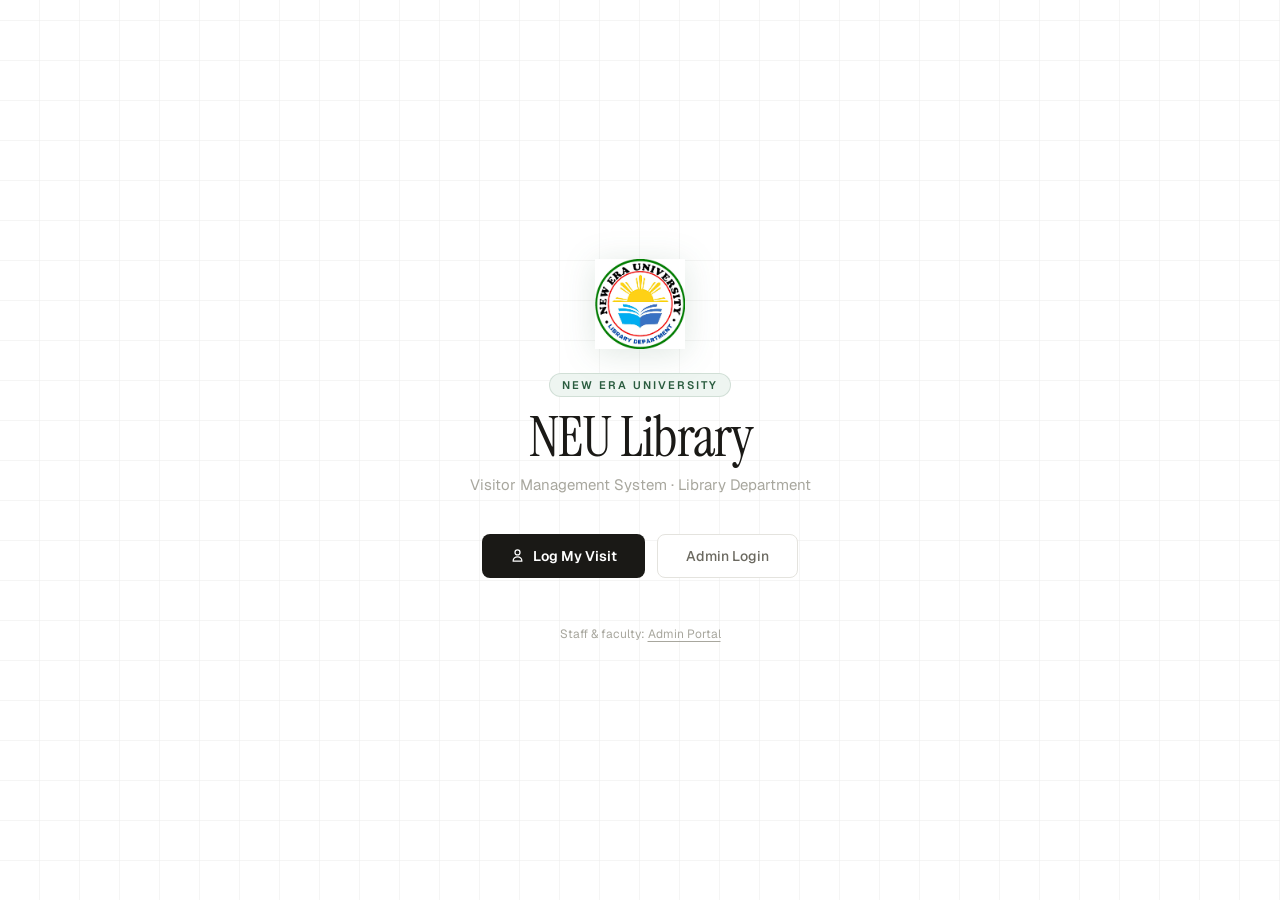
<file: index.html>
<!DOCTYPE html>
<html lang="en">
<head>
  <meta charset="UTF-8"/>
  <meta name="viewport" content="width=device-width, initial-scale=1.0"/>
  <title>NEU Library</title>
  <link rel="stylesheet" href="style.css"/>
</head>
<body>
  <div class="landing">
    <div class="landing-content">
      <img src="neweralogo.png" alt="NEU" class="landing-logo"/>
      <div class="landing-eyebrow">New Era University</div>
      <h1>NEU Library</h1>
      <p class="landing-sub">Visitor Management System · Library Department</p>
      <div class="landing-buttons">
        <a href="visitor.html" class="btn-primary">
          <svg width="15" height="15" fill="none" stroke="currentColor" viewBox="0 0 24 24"><path stroke-linecap="round" stroke-linejoin="round" stroke-width="2" d="M16 7a4 4 0 11-8 0 4 4 0 018 0zM12 14a7 7 0 00-7 7h14a7 7 0 00-7-7z"/></svg>
          Log My Visit
        </a>
        <a href="admin-login.html" class="btn-secondary">Admin Login</a>
      </div>
      <div class="landing-footer">
        Staff & faculty: <a href="admin-login.html">Admin Portal</a>
      </div>
    </div>
  </div>
</body>
</html>
</file>
<file: style.css>
@import url('https://fonts.googleapis.com/css2?family=Instrument+Serif:ital@0;1&family=Geist:wght@300;400;500;600;700&display=swap');

*, *::before, *::after { margin:0; padding:0; box-sizing:border-box; }

:root {
  --white: #ffffff;
  --off: #f7f7f5;
  --off2: #f0efec;
  --border: #e4e3de;
  --text: #1a1916;
  --text2: #6b6960;
  --text3: #a8a79e;
  --accent: #2a5c3f;
  --accent-pale: #eef5f1;
  --red: #c0392b;
  --red-pale: #fdf1f0;
  --green: #166534;
}

body {
  font-family: 'Geist', sans-serif;
  background: var(--off);
  color: var(--text);
  min-height: 100vh;
  -webkit-font-smoothing: antialiased;
}


.page::before,
.landing::before {
  content: '';
  position: absolute;
  inset: 0;
  background-image:
    repeating-linear-gradient(0deg, transparent, transparent 39px, #ebebea 40px),
    repeating-linear-gradient(90deg, transparent, transparent 39px, #ebebea 40px);
  pointer-events: none;
  z-index: 0;
}


.page {
  position: relative;
  min-height: 100vh;
  display: flex;
  align-items: center;
  justify-content: center;
  padding: 32px 16px;
}


.card {
  background: var(--white);
  border: 1px solid var(--border);
  border-radius: 16px;
  padding: 40px 36px;
  width: 100%;
  max-width: 480px;
  position: relative;
  z-index: 1;
  box-shadow: 0 4px 24px rgba(26,25,22,0.07);
  animation: fadeUp 0.5s cubic-bezier(.16,1,.3,1) both;
}

.card.sm { max-width: 400px; text-align: center; }
.card.md { max-width: 420px; text-align: center; }

@keyframes fadeUp {
  from { opacity:0; transform:translateY(16px); }
  to   { opacity:1; transform:translateY(0); }
}


.card-top {
  display: flex;
  align-items: center;
  gap: 14px;
  margin-bottom: 28px;
  padding-bottom: 20px;
  border-bottom: 1px solid var(--border);
}

.card-top img { width: 42px; height: 42px; }
.card-top h1 { font-family: 'Instrument Serif', serif; font-size: 22px; font-weight: 400; line-height: 1.1; }
.card-top p  { font-size: 12px; color: var(--text3); margin-top: 3px; }


h1.serif {
  font-family: 'Instrument Serif', serif;
  font-size: 28px;
  font-weight: 400;
  margin-bottom: 6px;
}

p.subtitle {
  font-size: 13px;
  color: var(--text3);
  margin-bottom: 28px;
  line-height: 1.5;
}


.email-badge {
  display: inline-flex;
  align-items: center;
  gap: 6px;
  background: var(--off);
  border: 1px solid var(--border);
  border-radius: 6px;
  padding: 6px 10px;
  font-size: 12px;
  color: var(--text2);
  margin-bottom: 20px;
  font-weight: 500;
}

.email-badge svg { width: 12px; height: 12px; opacity: 0.5; flex-shrink: 0; }


.fg { margin-bottom: 16px; }

.fg label {
  display: block;
  font-size: 11px;
  font-weight: 600;
  color: var(--text3);
  text-transform: uppercase;
  letter-spacing: 0.7px;
  margin-bottom: 6px;
}

.fg input,
.fg select {
  width: 100%;
  padding: 10px 12px;
  border: 1px solid var(--border);
  border-radius: 8px;
  font-family: 'Geist', sans-serif;
  font-size: 13.5px;
  color: var(--text);
  background: var(--white);
  outline: none;
  transition: border 0.15s, box-shadow 0.15s;
  appearance: none;
  -webkit-appearance: none;
}

.fg select {
  background-image: url("data:image/svg+xml,%3Csvg xmlns='http://www.w3.org/2000/svg' width='12' height='8' viewBox='0 0 12 8'%3E%3Cpath d='M1 1l5 5 5-5' stroke='%23a8a79e' stroke-width='1.5' fill='none' stroke-linecap='round'/%3E%3C/svg%3E");
  background-repeat: no-repeat;
  background-position: right 12px center;
  padding-right: 34px;
}

.fg input:focus,
.fg select:focus {
  border-color: var(--accent);
  box-shadow: 0 0 0 3px rgba(42,92,63,0.08);
}

.checkbox-row {
  display: flex;
  align-items: center;
  gap: 10px;
  padding: 10px 12px;
  background: var(--off);
  border: 1px solid var(--border);
  border-radius: 8px;
  margin-bottom: 16px;
  cursor: pointer;
}

.checkbox-row input[type="checkbox"] {
  width: 16px; height: 16px;
  accent-color: var(--accent);
  flex-shrink: 0;
  cursor: pointer;
}

.checkbox-row label {
  font-size: 13.5px;
  color: var(--text);
  cursor: pointer;
  font-weight: 500;
}


.btn-primary {
  display: inline-flex;
  align-items: center;
  justify-content: center;
  gap: 8px;
  padding: 12px 28px;
  background: var(--text);
  color: var(--white);
  border: none;
  border-radius: 8px;
  font-family: 'Geist', sans-serif;
  font-size: 14px;
  font-weight: 600;
  cursor: pointer;
  text-decoration: none;
  transition: background 0.15s, transform 0.15s;
}
.btn-primary:hover { background: #333; transform: translateY(-1px); }
.btn-primary.full { width: 100%; }

.btn-secondary {
  display: inline-flex;
  align-items: center;
  justify-content: center;
  padding: 12px 28px;
  background: var(--white);
  color: var(--text2);
  border: 1px solid var(--border);
  border-radius: 8px;
  font-family: 'Geist', sans-serif;
  font-size: 14px;
  font-weight: 500;
  cursor: pointer;
  text-decoration: none;
  transition: background 0.15s, transform 0.15s;
}
.btn-secondary:hover { background: var(--off); transform: translateY(-1px); }

.btn-google {
  display: flex;
  align-items: center;
  justify-content: center;
  gap: 10px;
  width: 100%;
  padding: 12px;
  border: 1px solid var(--border);
  border-radius: 8px;
  background: var(--white);
  font-family: 'Geist', sans-serif;
  font-size: 14px;
  font-weight: 500;
  color: var(--text);
  cursor: pointer;
  transition: background 0.15s, box-shadow 0.15s, transform 0.15s;
}
.btn-google:hover { background: var(--off); box-shadow: 0 2px 8px rgba(26,25,22,0.08); transform: translateY(-1px); }
.btn-google img { width: 18px; height: 18px; }

.btn-ghost {
  background: none;
  border: none;
  color: var(--text3);
  font-size: 13px;
  font-family: 'Geist', sans-serif;
  cursor: pointer;
  transition: color 0.15s;
  padding: 4px 8px;
}
.btn-ghost:hover { color: var(--text2); }


.msg {
  font-size: 13px;
  margin-top: 12px;
  padding: 10px 12px;
  border-radius: 7px;
  display: none;
}
.msg:not(:empty) { display: block; }
.msg.error   { background: var(--red-pale); color: var(--red); border: 1px solid #fecaca; }
.msg.success { background: var(--accent-pale); color: var(--accent); border: 1px solid rgba(42,92,63,0.2); }

.divider { height: 1px; background: var(--border); margin: 24px 0; }

/* ── BACK LINK ── */
.back-link {
  display: inline-flex;
  align-items: center;
  gap: 5px;
  font-size: 12px;
  color: var(--text3);
  text-decoration: none;
  transition: color 0.15s;
}
.back-link:hover { color: var(--text2); }


.check-wrap {
  width: 60px; height: 60px;
  background: var(--accent-pale);
  border: 1.5px solid rgba(42,92,63,0.2);
  border-radius: 16px;
  display: flex;
  align-items: center;
  justify-content: center;
  margin: 0 auto 20px;
}
.check-wrap svg { width: 28px; height: 28px; stroke: var(--accent); }


.landing {
  position: relative;
  min-height: 100vh;
  display: flex;
  flex-direction: column;
  align-items: center;
  justify-content: center;
  text-align: center;
  padding: 48px 24px;
  background: var(--white);
}

.landing-content {
  position: relative;
  z-index: 1;
  display: flex;
  flex-direction: column;
  align-items: center;
  animation: fadeUp 0.6s cubic-bezier(.16,1,.3,1) both;
}

.landing-logo {
  width: 90px; height: 90px;
  margin-bottom: 24px;
  filter: drop-shadow(0 4px 16px rgba(42,92,63,0.15));
}

.landing-eyebrow {
  font-size: 11px;
  font-weight: 600;
  color: var(--accent);
  letter-spacing: 2px;
  text-transform: uppercase;
  margin-bottom: 12px;
  background: var(--accent-pale);
  padding: 4px 12px;
  border-radius: 20px;
  border: 1px solid rgba(42,92,63,0.15);
}

.landing h1 {
  font-family: 'Instrument Serif', serif;
  font-size: 56px;
  font-weight: 400;
  color: var(--text);
  letter-spacing: -1px;
  margin-bottom: 10px;
  line-height: 1;
}

.landing-sub {
  font-size: 15px;
  color: var(--text3);
  margin-bottom: 40px;
}

.landing-buttons {
  display: flex;
  gap: 12px;
  flex-wrap: wrap;
  justify-content: center;
}

.landing-footer {
  margin-top: 48px;
  font-size: 12px;
  color: var(--text3);
}
.landing-footer a { color: var(--text3); text-decoration: underline; text-underline-offset: 3px; transition: color 0.15s; }
.landing-footer a:hover { color: var(--text2); }


.topnav {
  background: var(--white);
  border-bottom: 1px solid var(--border);
  position: sticky;
  top: 0;
  z-index: 100;
}

.topnav-inner {
  max-width: 1280px;
  margin: 0 auto;
  padding: 0 32px;
  display: flex;
  align-items: center;
  height: 58px;
}

.nav-brand { display: flex; align-items: center; gap: 10px; margin-right: 40px; flex-shrink: 0; }
.nav-brand img { width: 30px; height: 30px; }
.nav-brand-text { font-family: 'Instrument Serif', serif; font-size: 17px; color: var(--text); }

.nav-tabs { display: flex; align-items: center; gap: 2px; flex: 1; }

.nav-tab {
  padding: 6px 14px;
  font-size: 13.5px;
  font-weight: 500;
  color: var(--text2);
  cursor: pointer;
  border-radius: 6px;
  transition: all 0.15s;
  border: none;
  background: none;
  font-family: 'Geist', sans-serif;
  display: flex;
  align-items: center;
  gap: 7px;
}
.nav-tab:hover { background: var(--off); color: var(--text); }
.nav-tab.active { background: var(--accent-pale); color: var(--accent); font-weight: 600; }
.nav-tab svg { width: 15px; height: 15px; opacity: 0.7; }

.nav-right { display: flex; align-items: center; gap: 12px; margin-left: auto; }

.status-pill {
  display: flex; align-items: center; gap: 6px;
  font-size: 12px; font-weight: 500; color: var(--green);
  background: #f0fdf4; border: 1px solid #bbf7d0;
  padding: 4px 10px; border-radius: 20px;
}
.status-dot { width: 6px; height: 6px; border-radius: 50%; background: #22c55e; box-shadow: 0 0 5px #22c55e; }

.admin-chip {
  display: flex; align-items: center; gap: 8px;
  background: var(--off); border: 1px solid var(--border);
  border-radius: 20px; padding: 4px 12px 4px 4px;
}
.admin-chip-avatar {
  width: 26px; height: 26px; border-radius: 50%;
  background: var(--accent); color: white;
  font-size: 11px; font-weight: 700;
  display: flex; align-items: center; justify-content: center;
}
.admin-chip-email { font-size: 12px; color: var(--text2); max-width: 160px; overflow: hidden; text-overflow: ellipsis; white-space: nowrap; }

.btn-signout { font-size: 12px; font-weight: 500; color: var(--text3); background: none; border: none; cursor: pointer; font-family: 'Geist', sans-serif; transition: color 0.15s; }
.btn-signout:hover { color: var(--red); }


.admin-body {
  min-height: calc(100vh - 58px);
  background: var(--off);
}


.section {
  display: none;
  max-width: 1280px;
  margin: 0 auto;
  padding: 36px 32px;
}
.section.active { display: block; }


.page-head {
  display: flex;
  align-items: flex-end;
  justify-content: space-between;
  margin-bottom: 28px;
  padding-bottom: 20px;
  border-bottom: 1px solid var(--border);
}
.page-head h1 {
  font-family: 'Instrument Serif', serif;
  font-size: 34px;
  font-weight: 400;
  letter-spacing: -0.5px;
  line-height: 1;
}
.page-head p { font-size: 13px; color: var(--text3); margin-top: 5px; }


.filter-bar {
  display: flex;
  gap: 10px;
  flex-wrap: wrap;
  align-items: flex-end;
  margin-bottom: 24px;
  background: var(--white);
  border: 1px solid var(--border);
  border-radius: 12px;
  padding: 16px 18px;
}


.filter-bar .fg {
  display: flex;
  flex-direction: column;
  gap: 5px;
  flex: 1;
  min-width: 130px;
  margin-bottom: 0; 
}

.filter-bar .fg label {
  font-size: 10px;
  font-weight: 600;
  color: var(--text3);
  text-transform: uppercase;
  letter-spacing: 0.8px;
  margin-bottom: 0;
}

.filter-bar .fg select,
.filter-bar .fg input[type="date"] {
  background: var(--off);
  border: 1px solid var(--border);
  color: var(--text);
  padding: 8px 10px;
  border-radius: 7px;
  font-size: 13px;
  font-family: 'Geist', sans-serif;
  outline: none;
  transition: border 0.15s;
  appearance: none;
  -webkit-appearance: none;
  background-image: url("data:image/svg+xml,%3Csvg xmlns='http://www.w3.org/2000/svg' width='12' height='8' viewBox='0 0 12 8'%3E%3Cpath d='M1 1l5 5 5-5' stroke='%23a8a79e' stroke-width='1.5' fill='none' stroke-linecap='round'/%3E%3C/svg%3E");
  background-repeat: no-repeat;
  background-position: right 10px center;
  padding-right: 28px;
  width: 100%;
}

.filter-bar .fg select:focus,
.filter-bar .fg input[type="date"]:focus {
  border-color: var(--accent);
  box-shadow: 0 0 0 3px rgba(42,92,63,0.08);
}

.search-input {
  flex: 2;
  min-width: 200px;
  background: var(--off);
  border: 1px solid var(--border);
  border-radius: 7px;
  padding: 8px 12px;
  font-size: 13px;
  font-family: 'Geist', sans-serif;
  color: var(--text);
  outline: none;
  transition: border 0.15s;
  align-self: flex-end;
}
.search-input:focus { border-color: var(--accent); }
.search-input::placeholder { color: var(--text3); }

.btn-export {
  background: var(--text);
  color: var(--white);
  border: none;
  padding: 8px 16px;
  border-radius: 7px;
  font-size: 12px;
  font-weight: 600;
  font-family: 'Geist', sans-serif;
  cursor: pointer;
  transition: background 0.15s;
  white-space: nowrap;
  align-self: flex-end;
}
.btn-export:hover { background: #333; }


.stats-row {
  display: grid;
  grid-template-columns: repeat(auto-fit, minmax(180px, 1fr));
  gap: 12px;
  margin-bottom: 28px;
}

.stat {
  background: var(--white);
  border: 1px solid var(--border);
  border-radius: 12px;
  padding: 20px 22px;
  position: relative;
  overflow: hidden;
}
.stat::before { content: ''; position: absolute; top: 0; left: 0; right: 0; height: 3px; }
.stat.s-total::before   { background: #2a5c3f; }
.stat.s-student::before { background: #1d4ed8; }
.stat.s-emp::before     { background: #7c3aed; }
.stat.s-college::before { background: #b45309; }
.stat.s-purpose::before { background: #64748b; }

.stat-label { font-size: 11px; font-weight: 600; color: var(--text3); text-transform: uppercase; letter-spacing: 0.6px; margin-bottom: 10px; }
.stat-value { font-family: 'Instrument Serif', serif; font-size: 40px; line-height: 1; color: var(--text); }
.stat-value.sm { font-size: 20px; line-height: 1.3; }
.stat-sub { font-size: 11px; color: var(--text3); margin-top: 6px; }


.table-wrap {
  background: var(--white);
  border: 1px solid var(--border);
  border-radius: 12px;
  overflow: hidden;
}
.table-head-bar {
  display: flex;
  align-items: center;
  justify-content: space-between;
  padding: 16px 22px;
  border-bottom: 1px solid var(--border);
}
.table-head-bar h3 { font-size: 14px; font-weight: 600; }
.record-count {
  font-size: 12px;
  color: var(--text3);
  background: var(--off);
  border: 1px solid var(--border);
  padding: 3px 10px;
  border-radius: 20px;
}

table { width: 100%; border-collapse: collapse; }
thead tr { border-bottom: 1px solid var(--border); }
th {
  padding: 10px 22px;
  text-align: left;
  font-size: 10.5px;
  font-weight: 600;
  color: var(--text3);
  text-transform: uppercase;
  letter-spacing: 0.6px;
  white-space: nowrap;
  background: var(--off);
}
td {
  padding: 13px 22px;
  font-size: 13px;
  color: var(--text2);
  border-bottom: 1px solid var(--border);
  vertical-align: middle;
}
tbody tr:last-child td { border-bottom: none; }
tbody tr:hover td { background: var(--off); }


.cell-visitor {
  display: flex;
  align-items: center;
  gap: 10px;
}

.vis-name { font-weight: 500; color: var(--text); font-size: 13.5px; }
.vis-email { font-size: 11px; color: var(--text3); margin-top: 1px; }

.avatar {
  width: 30px;
  height: 30px;
  border-radius: 8px;
  background: var(--accent-pale);
  color: var(--accent);
  font-size: 12px;
  font-weight: 700;
  display: inline-flex;
  align-items: center;
  justify-content: center;
  flex-shrink: 0;
}


.badge { display: inline-block; padding: 2px 9px; border-radius: 4px; font-size: 11px; font-weight: 600; }
.b-student  { background: #eff6ff; color: #1d4ed8; }
.b-employee { background: #faf5ff; color: #7c3aed; }
.b-active   { background: #f0fdf4; color: #166534; }
.b-blocked  { background: var(--red-pale); color: var(--red); }


.btn-block {
  font-size: 12px; font-weight: 600; padding: 5px 12px;
  border-radius: 5px; border: 1px solid #fecaca;
  background: var(--red-pale); color: var(--red);
  cursor: pointer; font-family: 'Geist', sans-serif; transition: all 0.15s;
}
.btn-block:hover { background: #fee2e2; }

.btn-unblock {
  font-size: 12px; font-weight: 600; padding: 5px 12px;
  border-radius: 5px; border: 1px solid #bbf7d0;
  background: #f0fdf4; color: var(--green);
  cursor: pointer; font-family: 'Geist', sans-serif; transition: all 0.15s;
}
.btn-unblock:hover { background: #dcfce7; }

.empty-state { padding: 64px; text-align: center; color: var(--text3); font-size: 14px; }
</file>
